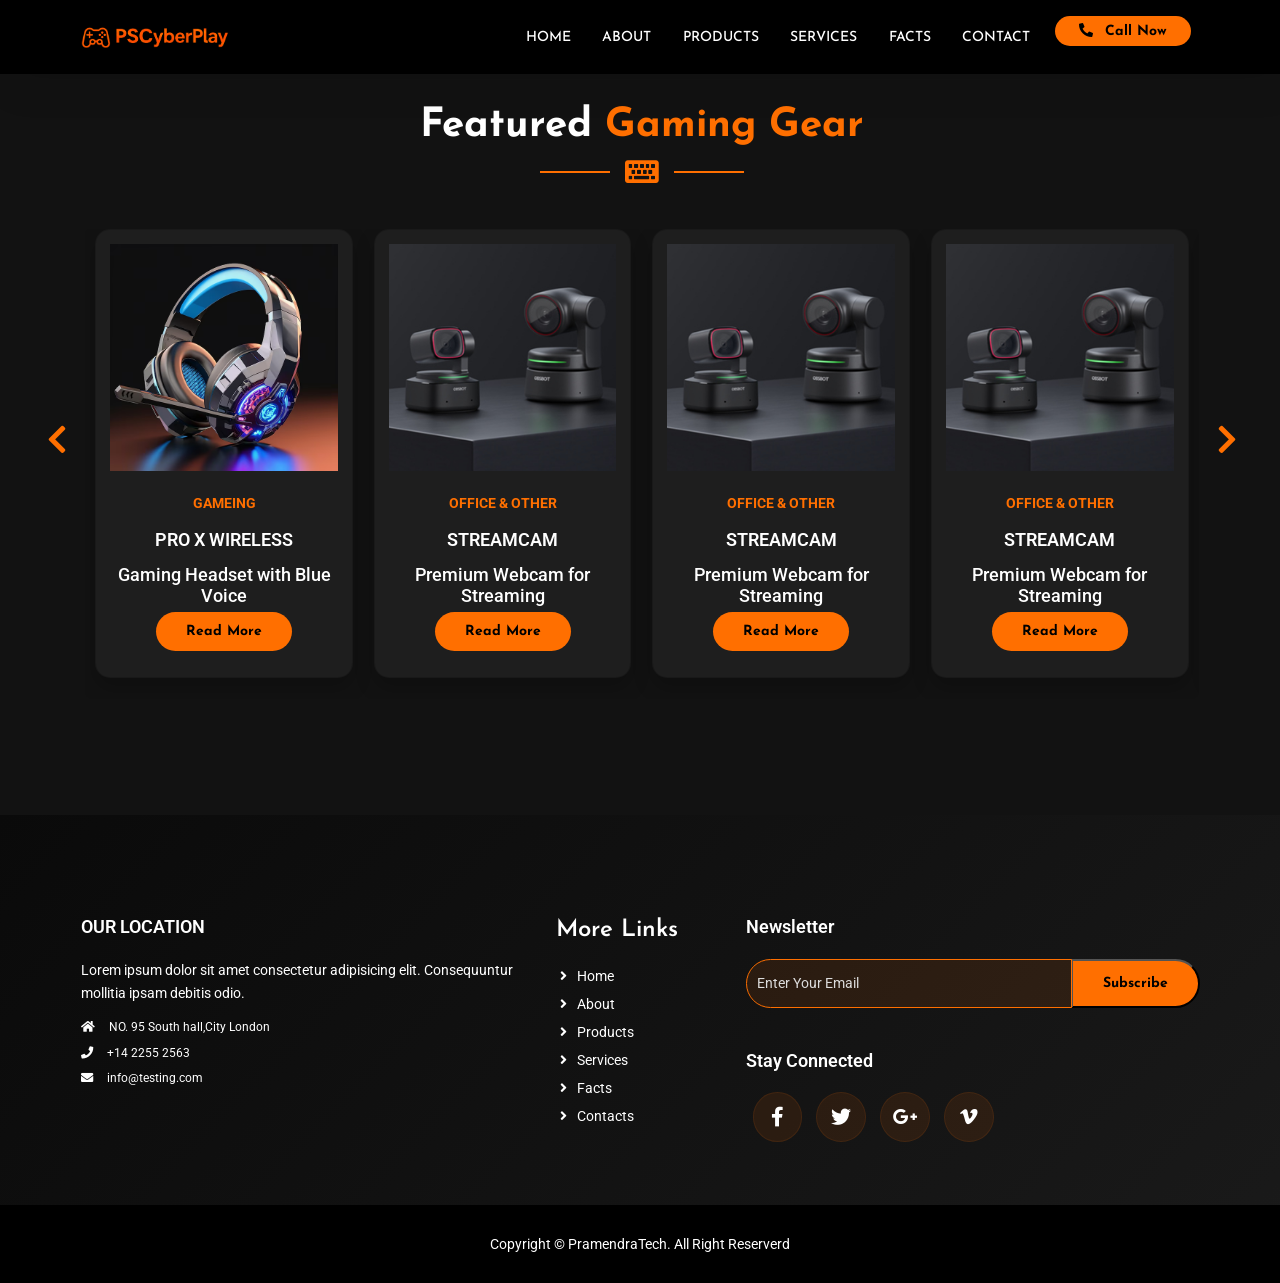
<file: Pages/products.html>
<!DOCTYPE html>
<html lang="en">

<head>
  <meta charset="UTF-8">
  <meta name="viewport" content="width=device-width, initial-scale=1.0">
  <title>PSCyberPlay - Products</title>

  <!-- Favicon -->
  <link rel="icon" type="image/png" href="images/favicon.png">

  <!-- Bootstrap 5 CDN -->
  <link rel="stylesheet" href="https://cdn.jsdelivr.net/npm/bootstrap@5.3.6/dist/css/bootstrap.min.css">
  <link rel="stylesheet" href="https://cdnjs.cloudflare.com/ajax/libs/font-awesome/5.15.4/css/all.min.css">

  <!-- Custom CSS -->
  <link rel="stylesheet" href="../Css/products.css">
  <link rel="stylesheet" href="../Css/products-responsive.css">
</head>

<body data-bs-spy="scroll" data-bs-target=".navbar" data-bs-offset="100">
  <!-- Navbar section -->
  <header class="header_wrapper ">
    <nav class="navbar navbar-expand-lg navbar-header-scrolled">
      <div class="container">
        <a class="navbar-brand" href="../index.html">
          <!-- <img src="Images/logo.png" class="img-fluid" alt="logo"> -->
          <img src="../Images/logo1.png" class="img-fluid logo" alt="logo">
        </a>
        <button class="navbar-toggler" type="button" data-bs-toggle="collapse" data-bs-target="#navbarNav"
          aria-controls="navbarNav" aria-expanded="false" aria-label="Toggle navigation">
          <!-- <span class="navbar-toggler-icon"></span> -->
          <i class="fas fa-stream navbar-toggler-icon"> </i>
        </button>
        <div class="collapse navbar-collapse justify-content-end" id="navbarNav">
          <ul class="navbar-nav menu-navbar-nav">
            <li class="nav-item">
              <a class="nav-link active" aria-current="page" href="#home">Home</a>
            </li>
            <li class="nav-item">
              <a class="nav-link" href="#about">About</a>
            </li>
            <li class="nav-item">
              <a class="nav-link" href="#products">Products</a>
            </li>
            <li class="nav-item">
              <a class="nav-link" href="#services">Services</a>
            </li>
            <li class="nav-item">
              <a class="nav-link" href="#facts">Facts</a>
            </li>
            <li class="nav-item">
              <a class="nav-link" href="#contact">Contact</a>
            </li>

            <li class="nav-item">
              <a class="main-btn" href="#">
                <i class="swing fas fa-phone-alt me-2"></i> call now
              </a>
            </li>

          </ul>
        </div>
      </div>
    </nav>
  </header>
  <!-- Navbar section exit -->

<!-- Product section -->
<section id="products" class="products_wrapper wrapper">
  <div class="d-flex align-items-center mb-3">
    <!-- Left Arrow -->
    <button class="btn" id="scrollLeft"><i class="fas fa-chevron-left"></i></button>

    <!-- Scrollable Container -->
    <div class="container">
      <div class="section-title text-center mb-5">
        <h2>Featured <span class="highlight">Gaming Gear</span></h2>
        <div class="title-design">
          <span class="line"></span>
          <i class="fas fa-keyboard"></i>
          <span class="line"></span>
        </div>
      </div>

      <!-- Scrollable Row -->
      <div class="row flex-nowrap overflow-auto" id="productScroll">
        <!-- Product Card -->
        <div class="col-lg-3 col-md-6 mb-4">
          <div class="card text-center p-3">
            <div class="product-img mb-4">
              <img src="../Images/products/1.png" class="img-fluid" alt="" />
            </div>
            <div class="text-center mb-4">
              <p>GAMEING</p>
              <h5>PRO X WIRELESS</h5>
              <h6>Gaming Headset with Blue Voice</h6>
              <a href="#" class="main-btn mt-4">Read more</a>
            </div>
          </div>
        </div>

        <!-- Repeat more product cards -->
        <div class="col-lg-3 col-md-6 mb-4">
          <div class="card text-center p-3">
            <div class="product-img mb-4">
              <img src="../Images/products/2.png" class="img-fluid" alt="" />
            </div>
            <div class="text-center mb-4">
              <p>Office & Other</p>
              <h5>STREAMCAM</h5>
              <h6>Premium Webcam for Streaming</h6>
              <a href="#" class="main-btn mt-4">Read more</a>
            </div>
          </div>
        </div>


        <div class="col-lg-3 col-md-6 mb-4">
          <div class="card text-center p-3">
            <div class="product-img mb-4">
              <img src="../Images/products/2.png" class="img-fluid" alt="" />
            </div>
            <div class="text-center mb-4">
              <p>Office & Other</p>
              <h5>STREAMCAM</h5>
              <h6>Premium Webcam for Streaming</h6>
              <a href="#" class="main-btn mt-4">Read more</a>
            </div>
          </div>
        </div>


        <div class="col-lg-3 col-md-6 mb-4">
          <div class="card text-center p-3">
            <div class="product-img mb-4">
              <img src="../Images/products/2.png" class="img-fluid" alt="" />
            </div>
            <div class="text-center mb-4">
              <p>Office & Other</p>
              <h5>STREAMCAM</h5>
              <h6>Premium Webcam for Streaming</h6>
              <a href="#" class="main-btn mt-4">Read more</a>
            </div>
          </div>
        </div>


        <div class="col-lg-3 col-md-6 mb-4">
          <div class="card text-center p-3">
            <div class="product-img mb-4">
              <img src="../Images/products/2.png" class="img-fluid" alt="" />
            </div>
            <div class="text-center mb-4">
              <p>Office & Other</p>
              <h5>STREAMCAM</h5>
              <h6>Premium Webcam for Streaming</h6>
              <a href="#" class="main-btn mt-4">Read more</a>
            </div>
          </div>
        </div>


        <div class="col-lg-3 col-md-6 mb-4">
          <div class="card text-center p-3">
            <div class="product-img mb-4">
              <img src="../Images/products/2.png" class="img-fluid" alt="" />
            </div>
            <div class="text-center mb-4">
              <p>Office & Other</p>
              <h5>STREAMCAM</h5>
              <h6>Premium Webcam for Streaming</h6>
              <a href="#" class="main-btn mt-4">Read more</a>
            </div>
          </div>
        </div>

        <div class="col-lg-3 col-md-6 mb-4">
          <div class="card text-center p-3">
            <div class="product-img mb-4">
              <img src="../Images/products/2.png" class="img-fluid" alt="" />
            </div>
            <div class="text-center mb-4">
              <p>Office & Other</p>
              <h5>STREAMCAM</h5>
              <h6>Premium Webcam for Streaming</h6>
              <a href="#" class="main-btn mt-4">Read more</a>
            </div>
          </div>
        </div>

        <!-- Add as many product cards as needed -->
      </div>
    </div>

    <!-- Right Arrow -->
    <button class="btn" id="scrollRight"><i class="fas fa-chevron-right"></i></button>
  </div>
</section>
<!-- Products section Exit -->




  <!-- Footer section -->
  <section id="contact" class="footer_wrapper wrapper pb-0">
    <div class="container pb-3">
      <div class="row">
        <div class="col-lg-5 col-md-6 mb-4">
          <h5 class="mb-4">OUR LOCATION</h5>
          <p class="ps-0">Lorem ipsum dolor sit amet consectetur adipisicing elit. Consequuntur mollitia ipsam
            debitis odio.</p>
          <div class="contact-info">
            <ul class="list-unstyled">
              <li><a href="#"><i class="fa fa-home me-3"></i>NO. 95 South hall,City London</a></li>
              <li><a href="#"><i class="fa fa-phone me-3"></i>+14 2255 2563</a></li>
              <li><a href="#"><i class="fa fa-envelope me-3"></i>info@testing.com</a></li>
            </ul>
          </div>
        </div>

        <div class="col-lg-2 col-md-6 mb-4">
          <h4 class="mb-4">More Links</h4>
          <ul class="link-widget p-0">
            <li><a href="#home">Home</a></li>
            <li><a href="#about">About</a></li>
            <li><a href="#products">Products</a></li>
            <li><a href="#services">Services</a></li>
            <li><a href="#facts">Facts</a></li>
            <li><a href="#contact">Contacts</a></li>
          </ul>
        </div>
        <div class="col-lg-5 col-md-6 mb-4">
          <h5 class="mb-4">Newsletter</h5>
          <div class="input-group mb-5">
            <input type="text" class="form-control" placeholder="Enter Your Email">
            <button class="btnn main-btn" type="button">Subscribe</button>
          </div>
          <h5>Stay Connected</h5>
          <ul class="social-network d-flex align-items-center p-0">
            <li><a href="#"><i class="fab fa-facebook-f"></i></a></li>
            <li><a href="#"><i class="fab fa-twitter"></i></a></li>
            <li><a href="#"><i class="fab fa-google-plus-g"></i></a></li>
            <li><a href="#"><i class="fab fa-vimeo-v"></i></a></li>
          </ul>

        </div>
      </div>
    </div>
    <div class="container-fluid copyright-section">
      <p class="p-0">Copyright <a href="#">©️ PramendraTech.</a> All Right Reserverd</p>
    </div>
  </section>
  <!-- Footer section exit -->

  <!-- Bootstrap 5 JS CDN Links -->
  <script src="https://cdn.jsdelivr.net/npm/bootstrap@5.3.6/dist/js/bootstrap.bundle.min.js"></script>

  <!-- Custom Js Link -->
  <script src="../JS/main.js"></script>
</body>

</html>
</file>
<file: Css/products.css>
/* TABLE OF CONTENTS */
/* ------------------
1. General
2. Navbar
3. Banner
4. About
5. Products
6. Ads
7. Services
8. Facts
9. Footer
-------------------- */

/* 1 General */
@import url("https://fonts.googleapis.com/css2?family=Josefin+Sans:wght@100;200;300;400;500;600;700&display=swap");
@import url("https://fonts.googleapis.com/css2?family=Roboto:ital,wght@0,100..900;1,100..900&display=swap");

* {
   box-sizing: border-box;
   margin: 0;
   padding: 0;
}
:root {
   /* Background Color */
   --primary-color: #ff6f00; /* Neon Orange */
   --secondary-color: rgba(255, 111, 0, 0.1); /* Soft glow background */
   --bg-dark-light: rgba(255, 255, 255, 0.05);
   --bg-white: #fff;
   --bg-black: #000;
   --bg-black-primary: #121212;
   --bg-black-secondry: linear-gradient(135deg, #0a0a0a 0%, #1a1a1a 100%);

   /* Text Style */
   --primary-font: "Roboto", sans-serif;
   --secondary-font: "Josefin Sans", sans-serif;
   --primary-text: #ff6f00; /* Neon Orange text */
   --text-white: #fff;
   --text-black: #000;
   --text-light: #ddd;
}

.neon-text {
   color: var(--primary-text);
   text-shadow: 0 0 5px #ff6f00,
                0 0 10px #ff6f00,
                0 0 20px #ff6f00,
                0 0 40px #ff6f00;
}


/* General */
html,
body {
   font-family: var(--primary-font);
   background-color: var(--bg-black-primary);
   font-size: 14px;
}

a {
   text-decoration: none;
}

::-webkit-scrollbar {
   width: 0.375rem;
}

::-webkit-scrollbar-track {
   background: var(--bg-light-blue);
}

::-webkit-scrollbar-thumb {
   background: var(--primary-color);
}


.main-btn {
   color: var(--text-black);
   text-align: center;
   padding: 0.8571rem 2.1429rem;
   font-size: 1rem;
   font-weight: 700;
   font-family: var(--secondary-font);
   background: var(--primary-color);
   text-transform: capitalize;
   border-radius: 1.7857rem;
   transition: all 0.3s ease;
}

.main-btn:hover {
   background: var(--bg-white);
   /* box-shadow: 0 0.3571rem 1.0714rem var(--secondary-color); */  /* Green color*/
    box-shadow: 0 0.3571rem 1.0714rem rgba(255, 111, 0, 0.6); /* glowing orange */
   transform: scale(1.05);
}


h1 {
   font-size: 4rem;
   margin-bottom: 1.25rem;
   font-weight: 700;
   font-family: var(--secondary-font);
   background: linear-gradient(45deg, var(--bg-white), var(--primary-color));
   background-clip: text;              /* Standard property */
   -webkit-background-clip: text;      /* Vendor prefix for WebKit browsers */
   -webkit-text-fill-color: transparent;
      /* text-shadow: 0 0 1.4286rem rgba(0, 255, 55, 0.3); */    /* Green color*/
   text-shadow: 0 0 1.4286rem rgba(255, 111, 0, 0.6); /* Neon orange glow */
}


h2 {
   font-size: 2.8755rem;
   font-weight: 700;
   color: var(--text-white);
   font-family: var(--secondary-font);
   text-transform: capitalize;
}

h3 {
   font-size: 2.25rem;
   font-weight: 600;
   color: var(--text-white);
   font-family: var(--secondary-font);
}

h4 {
   font-size: 1.7143rem;
   font-weight: 600;
   color: var(--text-white);
   font-family: var(--secondary-font);
   margin-bottom: 1.5rem;
}


h5 {
   font-size: 1.2875rem;
   font-weight: 600;
   color: var(--text-white);
   margin-bottom: 0.9375rem;
}

h6 {
   font-size: 1.2875rem;
   font-weight: 500;
   color: var(--text-white);
   margin-bottom: 0.9375rem;
}

p {
   font-size: 1rem;
   font-weight: 400;
   color: var(--text-light);
   line-height: 1.625rem;
}

.wrapper {
   padding: 7.25rem 0;

}

.wrapper .highlight {
   color: var(--primary-text);
}


.section-title .title-design {
   display: flex;
   align-items: center;
   justify-content: center;
   gap: 1.0714rem;
}

.section-title .title-design .line {
   width: 5rem;
   height: 0.1429rem;
   background: var(--primary-color);
}

.section-title .title-design i {
   color: var(--primary-color);
   font-size: 2.1429rem;
}

.common-card {
   background: var(--bg-dark-light);
   border-radius: 1.0714rem;
   padding: 2.1429rem;
   margin-bottom: 2.1429rem;
   border: 0.0714rem solid var(--bg-black);
   transition: transform 0.3s ease;
}

.common-card .card-icon {
   width: 4.2857rem;
   height: 4.2857rem;
   background: var(--primary-color);
   border-radius: 50%;
   display: flex;
   align-items: center;
   justify-content: center;
   margin-bottom: 1.4286rem;

}


.common-card .card-icon i {
   font-size: 1.4286rem;
}



/* Nevigation */

.logo{
  width: 148px;
  height: 39px;
  object-fit: contain;
}

.header_wrapper .navbar {
   padding: 0.9375rem 0;
   background-color: var(--bg-black);
   transition: 0.3s ease-in-out;
}


.header_wrapper .navbar-toggler {
   border: 0;
   color: var(--text-white);
   line-height: 2;
}

.header_wrapper .navbar-toggler:focus {
   box-shadow: none;
}

.header_wrapper .nav-item {
   margin: 0 0.625rem;

}

.header_wrapper .nav-item .nav-link {
   font-size: 1rem;
   font-family: var(--secondary-font);
   font-weight: 500;
   text-transform: uppercase;
   color: var(--text-white);
   display: inline-block;
}

.header_wrapper .nav-item .nav-link.active,
.header_wrapper .nav-item .nav-link:hover {
   color: var(--primary-text);
}

.header_wrapper .nav-item .main-btn {
   font-size: 1rem;
   padding: 0.5714rem 1.7143rem;
}

.main-btn .swing {
   animation: shake 1s ease infinite;
}

@keyframes shake {

   0%,
   100% {
      transform: rotate(0deg);
   }

   20%,
   60% {
      transform: rotate(-10deg);
   }

   40%,
   80% {
      transform: rotate(10deg);
   }

}

.navbar-header-scrolled {
   position: fixed;
   top: 0;
   left: 0;
   width: 100%;
   z-index: 999;
   background-color: var(--bg-black);
   box-shadow: 0.5084rem 1.1419rem 2.5rem 0 rgb(0 0 0 / 8%);
   transition: 0.03s ease-in-out;
}

/* 3 TOP BANNER */

.herologo{
   width: 530px;
   height: 900px;
}

.banner_wrapper {
   background-color: var(--bg-black);
   position: relative;
}

.vertical-text {
   position: absolute;
   right: 3.2143rem;
   top: 40%;
   transform: rotate(-90deg) translateX(50%);
   transform-origin: right;
   font-family: var(--secondary-font);
   font-size: 3rem;
   font-weight: 700;
   color: var(--primary-text);
   opacity: 1.1;
   text-transform: uppercase;
   white-space: nowrap;
   pointer-events: none;
}

.banner_wrapper p {
   max-width: 80%;
   color: var(--text-light);
   margin-bottom: 1.5rem;

}

.hero-badges {
   display: flex;
   gap: 1rem;
   margin-top: 1.5rem;
}

.hero-badges .badge {
   display: inline-flex;
   align-items: center;
   gap: 0.5rem;
   background: var(--bg-dark-light);
   padding: 0.5rem 1rem;
   border-radius: 1.4286;
   font-size: 1.1429rem;
}

.hero-badges .badge i {
   color: var(--primary-text);
}

/* 4. Section About  */

.about_wrapper {
   background: var(--bg-black-secondry);
}

/* 5. Section Products  */

/* .products_wrapper .card {
   background: var(--bg-dark-light);
   border-radius: 1.0714rem;
   box-shadow: 0 0.7143rem 1.4286rem rgba(0, 0, 0, 0.2);
   height: 100%;
   transition: transform 0.3s ease;
}

.products_wrapper .card:hover {

   transform: translateY(-0.7143rem);
}


.products_wrapper .card .products-img {
   width: 100%;
   height: 100%;
}

.products_wrapper .card p {
   color: var(--primary-text);
   text-transform: uppercase;
   font-weight: 700;

} */



/* ================================== pproduct page section =================== */

/* 5. Section Products  */

.products_wrapper .card {
  background: var(--bg-dark-light);
  border-radius: 1.0714rem;
  box-shadow: 0 0.7143rem 1.4286rem rgba(0, 0, 0, 0.2);
  height: 100%;
  transition: transform 0.3s ease;
}

.products_wrapper .card:hover {
  transform: translateY(-0.7143rem);
}

.products_wrapper .card p {
  color: var(--primary-text);
  text-transform: uppercase;
  font-weight: 700;
}

/* Shared styles */
#scrollLeft, #scrollRight {
  height: 60px;
  width: 60px;
  margin-top: 78px;       /* same vertical alignment */
  border: none;
  display: flex;
  align-items: center;
  justify-content: center;
  background: transparent;
  cursor: pointer;
}

.fa-chevron-left,
.fa-chevron-right {
  font-size: 32px;
  font-weight: 700;
  line-height: 1;
  color: var(--primary-text);
}

/* Specific positioning */
#scrollLeft {
  margin-left: 30px;      /* only affects left arrow */
}

#scrollRight {
  margin-right: 26px;     /* only affects right arrow */
}



/* Thin scrollbar styling */
#productScroll::-webkit-scrollbar {
  height: 6px;               /* thin horizontal scrollbar */
}

#productScroll::-webkit-scrollbar-track {
  background: transparent;   /* no track background */
}

#productScroll::-webkit-scrollbar-thumb {
  background-color: var(--primary-text); /* scrollbar color */
  border-radius: 3px;        /* rounded edges */
}

/* Firefox scrollbar */
#productScroll {
  scrollbar-width: thin;
  scrollbar-color: var(--primary-text) transparent;
}


/* 6. Ads Section  */



/* 7. Services Section  */


/* 8. Facts Section  */



/* 9. Footer Section  */

.footer_wrapper {
   background: var(--bg-black-secondry);
}

.footer_wrapper ul li {
   margin-bottom: 0.5rem;
   list-style: none;
   font-size: 0.875rem;
}

.footer_wrapper .contact-info li a {
   color: var(--text-white);
}

.footer_wrapper .link-widget li a,
.footer_wrapper p {
   color: var(--text-white);
   font-size: 1rem;
   padding-left: 1.5rem;
   position: relative;
   transition: all 0.3s ease-out 0s;


}

.footer_wrapper .link-widget li a::before {
   content: "\f105";
   font-family: "font Awesome 5 free";
   font-weight: 900;
   position: absolute;
   left: 0.3rem;
   top: 50%;
   transform: translateY(-50%);
}

.footer_wrapper .link-widget li a:hover {
   margin-left: 0.625rem;
   color: var(--primary-text);
}

.footer_wrapper .form-control {
   border-radius: 1.7857rem;
   background-color: var(--secondary-color);
   border-color: var(--primary-color);
   color: var(--text-light);
}

.footer_wrapper ::placeholder {
   color: var(--text-light);
}

.footer_wrapper .form-control:focus {
   outline: none;
   box-shadow: none;
}

.footer_wrapper .input-group:hover {
   border-color: var(--bg-white);

}

.footer_wrapper .input-group:hover .main-btn {
   border-color: var(--bg-white);
   background: var(--bg-white);
}

.footer_wrapper .social-network a {
   width: 3.5714rem;
   height: 3.5714rem;
   background: var(--secondary-color);
   margin: 0.5rem;
   font-size: 1.4286rem;
   display: flex;
   align-items: center;
   justify-content: center;
   border: 0.125rem solid var(--secondary-color);
   color: var(--text-white);
   border-radius: 100%;
   -webkit-transition: all 0.3s cubic-bezier(0.645, 0.045, 0.355, 1);
   transition: all 0.3s cubic-bezier(0.645, 0.045, 0.355, 1);
}

.footer_wrapper .social-network a:hover {
   background-color: var(--primary-color);
   background-color: var(--primary-color);
   color: var(--text-black);
   transform: translateY(-0.1875rem);
}

.footer_wrapper .copyright-section {
   background: var(--bg-black);
   padding: 2rem 0 1rem;
   text-align: center;
}

.footer_wrapper .copyright-section a {
   color: var(--text-white);
   font-family: 600;
}
</file>
<file: Css/products-responsive.css>
@media (max-width: 1199.5px) {

   /* custom css */
   .common-card {
      padding: 1.0714rem;
   }

   .hero-badges .badge {
      font-size: 1rem;
   }

}

@media (max-width: 991px) {
/* banner */
   .herologo {
    width: 380px;
    height: 600px;
}

   /* custom css */
   .wrapper {
      padding: 3.125rem 0;

   }

   .main-btn {
      font-size: 0.875rem;
   }

   h1 {
      font-size: 2.8125rem;
      margin-bottom: 0.625rem;
   }

   h2 {
      font-size: 1.875rem;
   }

   h3 {
      font-size: 1.5625rem;
   }

   h4 {
      font-size: 1.25rem;
   }

   h5 {
      font-size: 1.125rem;
   }

   p {
      font-size: 0.875rem;
      line-height: 1.35rem;
   }

   /* 2 Navbar */
   .header-scrolled {
      height: auto;
   }

   .header_wrapper .menu-navbar-nav {
      text-align: center;
   }

   .header_wrapper .nav-item .nav-link {
      margin-top: 0.9375rem;
   }

   /* about */
   .about_wrapper img {
      width: 100%;
   }

   /* services */

   .services_wrapper .card {
      padding: 1.875rem 0.875rem;
   }

}

@media (max-width: 767.5px) {
/* banner */

.wrapper {
    padding: 6.125rem 0;
}

  .herologo {
    width: 400px;
    height: 650px;
}


   /* custom css */
   h1 {
      font-size: 2.5rem;
      line-height: 2.5rem;
   }

   h2 {
      font-size: 1.75rem;
      line-height: 2.5rem;
   }

   h5 {
      font-size: 1.25rem;
   }

   /* Ads */

   .ads_wrapper .card {
      flex-direction: column;
   }

   /* service */
   .services_wrapper .card {
      text-align: center;
   }


   /* footer */

   .footer_wrapper>div {
      padding: 0 1.875rem;
   }

}

@media (max-width: 360px) {

   /* banner */
   .banner_wrapper .vertical-text {

      display: none;
   }

   .herologo {
    width: 340px;
    height: 620px;
}

   /* about */

   .about_wrapper .about-animate {
      width: 6.875rem;
   }


   /* Ads */
   .ads_wrapper .ads-image {
      margin-top: 2.1429rem;
   }


}
</file>
